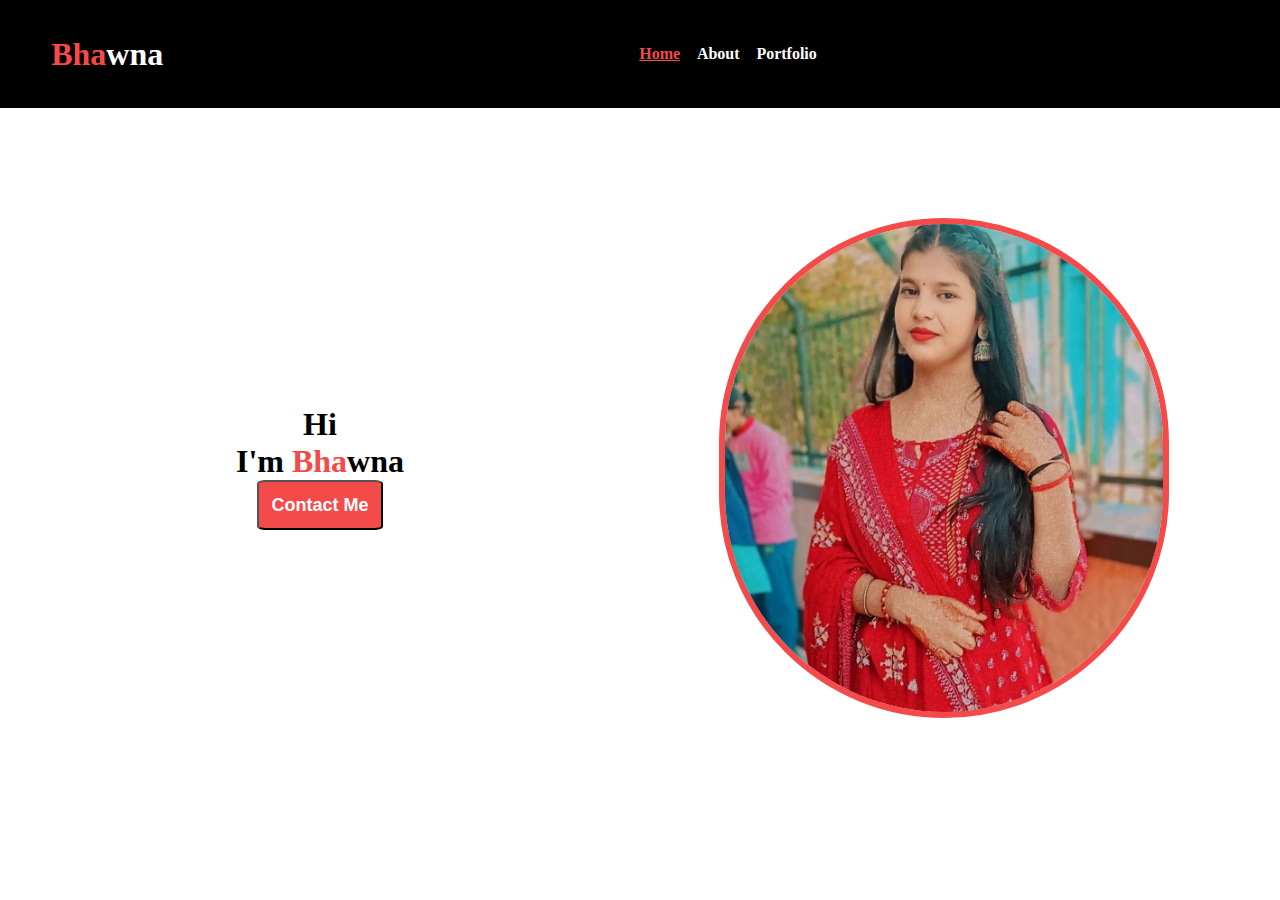
<file: index.html>
<!DOCTYPE html>
<html lang="en">
<head>
    <meta charset="UTF-8">
    <meta name="viewport" content="width=device-width, initial-scale=1.0">
    <title>Bhawna</title>
    <link rel="stylesheet" href="style.css">
</head>
<body onload="home()">
    <header>
        <div class="name">
            <h1><span><span class="name1">Bha</span>wna</span></h1>
        </div>
        <nav>
            <ul>
                <li id="homename" onclick="home()"> <a href="index.html">Home</a></li>
                <li id="aboutname" onclick="about()"><a href="about.html">About</a></li>
                <li id="portfolioname" onclick="portfolio()"><a href="portfolio.html">Portfolio</a></li>
            </ul>
        </nav>
    </header>
    <main>
            <div id="home" class="tab">
                <div id="details">
                    <p id="hi">Hi</p>
                    <p>I'm <span class="name1">Bha</span>wna</p>

                    <button><a href="https://wa.me/7428638179">Contact Me</a></button>
                </div> 
                <div id="profilepic">
                    <img id="bhawna1pic" src="resource/bhawna1.jpg" alt="Bhawna Jha">
                </div>
                </div>
            </div>
    </main>
    <script src="script.js"></script>
</body>
</html>
</file>
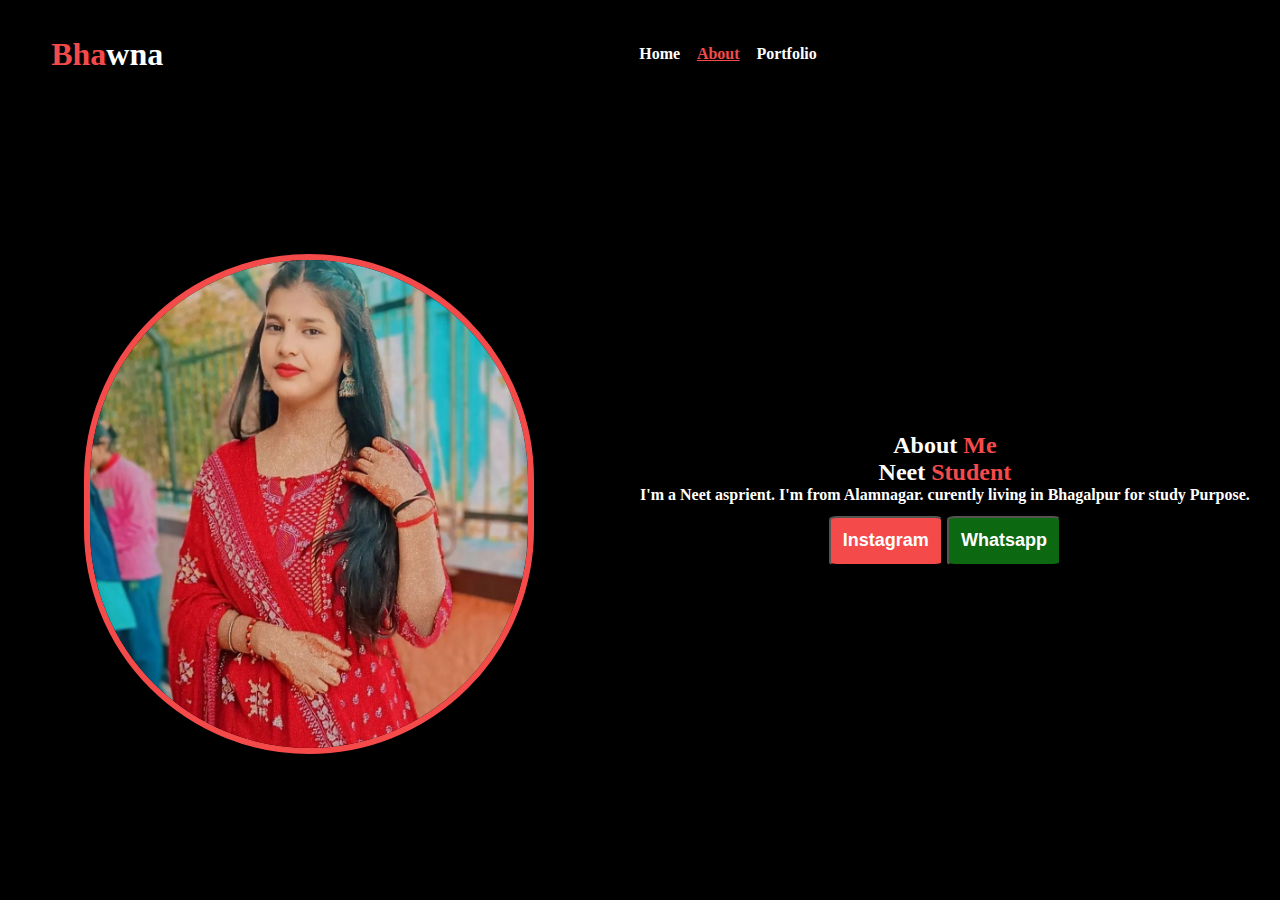
<file: about.html>
<!DOCTYPE html>
<html lang="en">
  <head>
    <meta charset="UTF-8" />
    <meta name="viewport" content="width=device-width, initial-scale=1.0" />
    <title>Bhawna</title>
    <link rel="stylesheet" href="style.css" />
  </head>
  <body onload="about()">
    <header>
      <div class="name">
        <h1><span class="name1">Bha</span>wna</h1>
      </div>
      <nav>
        <ul>
          <li id="homename" onclick="home()"> <a href="index.html">Home</a></li>
                <li id="aboutname" onclick="about()"><a href="about.html">About</a></li>
                <li id="portfolioname" onclick="portfolio()"><a href="portfolio.html">Portfolio</a></li>
        </ul>
      </nav>
    </header>
    <main>
      <div id="about">
        <div id="profilepic">
          <img id="bhawna1pic" src="resource/bhawna1.jpg" alt="Bhawna Jha" />
        </div>
        <div id="aboutme">
            <h2>About <span class="name1">Me</span></h2>
            <h2>Neet <span class="name1">Student</span></h2>
            <p>I'm a Neet asprient. I'm from Alamnagar. curently living in Bhagalpur for study Purpose.</p>
            <div  class="divbtn">
              <button id="instabtn"><a href="https://www.instagram.com/bhawnajha2895/?utm_source=ig_web_button_share_sheet"> Instagram</a></button>
              <button id="whatsappbtn"><a href="https://wa.me/7428638179">Whatsapp</a></button>
            </div>
        </div>
      </div>
    </main>
    <script src="script.js"></script>
  </body>
</html>
</file>
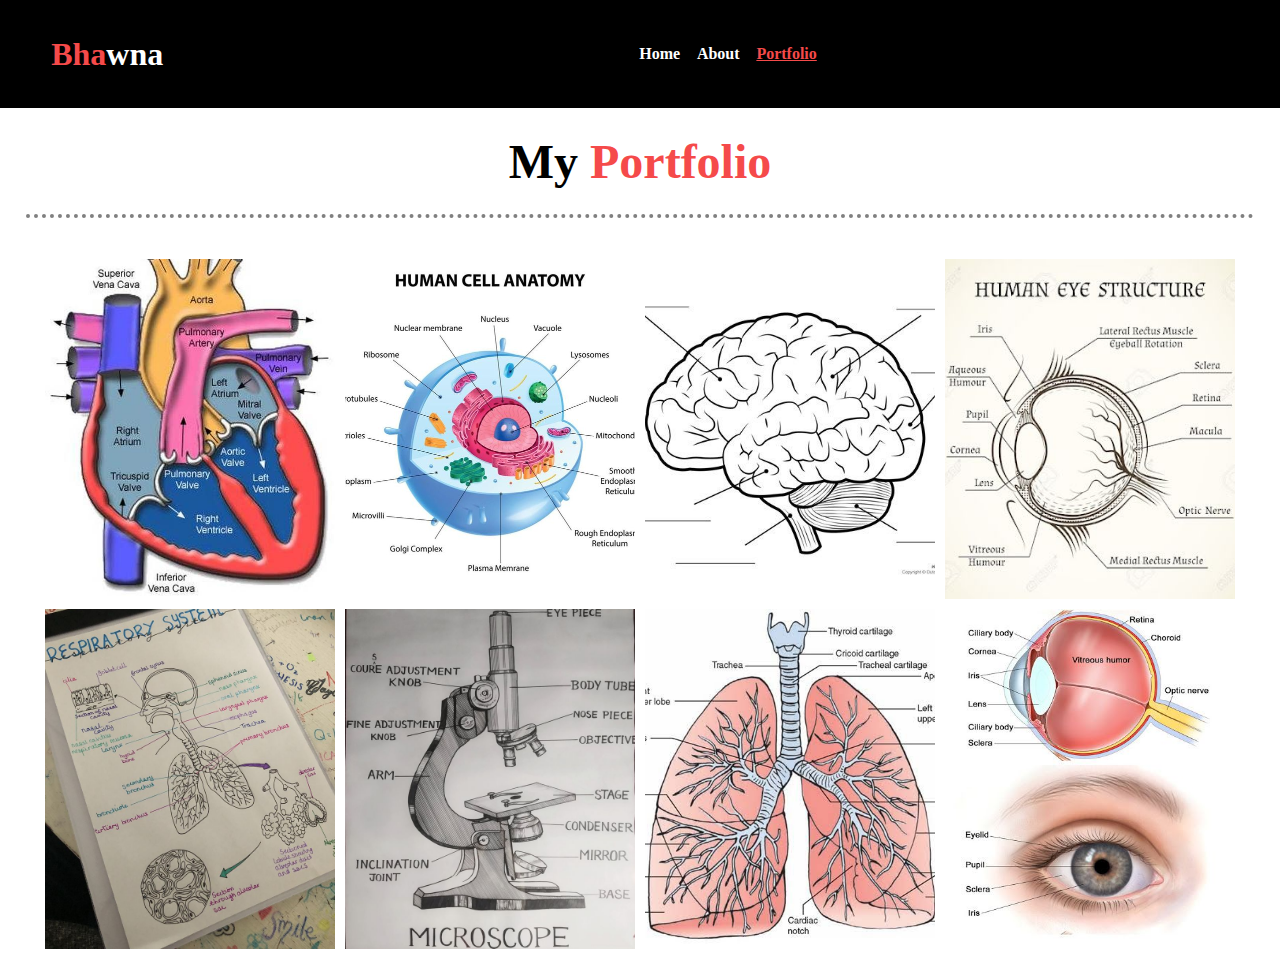
<file: portfolio.html>
<!DOCTYPE html>
<html lang="en">
<head>
    <meta charset="UTF-8">
    <meta name="viewport" content="width=device-width, initial-scale=1.0">
    <title>Bhawna</title>
    <link rel="stylesheet" href="style.css">
</head>
<body onload="portfolio()">
    <header>
        <div class="name">
            <h1><span class="name1">Bha</span>wna</h1>
        </div>
        <nav>
            <ul>
                <li id="homename" onclick="home()"> <a href="index.html">Home</a></li>
                <li id="aboutname" onclick="about()"><a href="about.html">About</a></li>
                <li id="portfolioname" onclick="portfolio()"><a href="portfolio.html">Portfolio</a></li>
            </ul>
        </nav>
    </header>
    <main>
        <div id="div1">
            <h2>My <span class="name1">Portfolio</span></h2>
        </div>
        <div id="div2">
            <img class="pfimg" src="resource/pf1.jpeg" alt="">
            <img class="pfimg" src="resource/pf2.jpeg" alt="">
            <img class="pfimg" src="resource/pf3.jpeg" alt="">
            <img class="pfimg" src="resource/pf4.jpeg" alt="">
            <img class="pfimg" src="resource/pf5.jpeg" alt="">
            <img class="pfimg" src="resource/pf6.jpeg" alt="">
            <img class="pfimg" src="resource/pf7.jpeg" alt="">
            <img class="pfimg" src="resource/pf8.jpeg" alt="">
            
        </div>
    </main>
    <script src="script.js"></script>
</body>
</html>
</file>
<file: style.css>
*{
    margin: 0;
    padding: 0;
    box-sizing: border-box;
}
header{
    display: flex;
    align-items: center;
    height: 12vh;
    background-color: black;
}
.name{
    
    color: white;
    margin-left: 4vw;
}
.name1{
    color: rgb(245, 74, 74);
}
nav{
    display: flex;
    flex-wrap: wrap;
    justify-content: center;
    align-items: center;
    width: 100%;
}
li{
    color: white;
    list-style: none;
    display: inline-block;
    font-weight: bold;
    margin-left: 1vw;
    
}
#home{
    display: flex;
    height: 80vh;
    
}

#details{
    display: block;
    align-content: center;
    justify-content: center;
    width: 50%;
    text-align: center;
    font-size: xx-large;
    font-weight: bolder;
    
}
#profilepic{
    
    display: flex;
    align-items: center;
    justify-content: center;
    width: 50%;
}
#bhawna1pic{
    margin-top: 0vh;
    margin-right: 5%;
    width: 100%;
    border-radius: 30vh;
    max-width: 50vh;
    max-height: 60vh;
    object-fit: contain;
    border: 0.5vw solid  rgb(245, 74, 74);
}
button{
    background-color: rgb(245, 74, 74);
    padding: 2%;
    border-radius: 7%;
    color: white;
    font-size: large;
    font-weight: bold;
    
}
a{
    text-decoration: none;
    color: inherit;
}
li:hover, #homename:hover, #aboutname:hover,#portfolioname:hover {
    color:  rgb(245, 74, 74);
}
a:hover, h1:hover, span:hover{
    color:rgb(245, 74, 74);
}

button:hover{
    background-color: white;
    color:   rgb(245, 74, 74);
    cursor: pointer;
}
#whatsappbtn:hover{
    background-color: white;
    color:  rgb(245, 74, 74);
}
#about{
    display: flex;
    height: 88vh;
    background-color: black;
    color: white;
    padding: 1vh;
    font-weight: bold;
}
#aboutme{
    display: inline-block;
    margin-top: 35vh;
    text-align: center;
    justify-content: center;
}
.divbtn{
    margin-top: 2%;
}
#whatsappbtn{
    background-color: rgb(13, 105, 17);
}

#div1{
    display: flex;
    justify-content: center;
    margin: 2%;
    padding-bottom: 2%;
    font-size: xx-large;
    font-weight: bolder;
    border-bottom: 0.5vh dotted gray;

}
#div2{
    display: flex;
    max-width: 100%;
    width: 100%;
    flex-wrap: wrap;
    justify-content: center;
    /* background-color: black; */
    padding-top: 10px;
    padding-bottom: 10px;
}
.pfimg{
    width: 300px;
    height: 350px;
    object-fit: cover;
    object-position: bottom;
    padding: 5px;
}
.pfimg:hover{
    cursor: pointer;
    opacity: 0.7;
}
</file>
